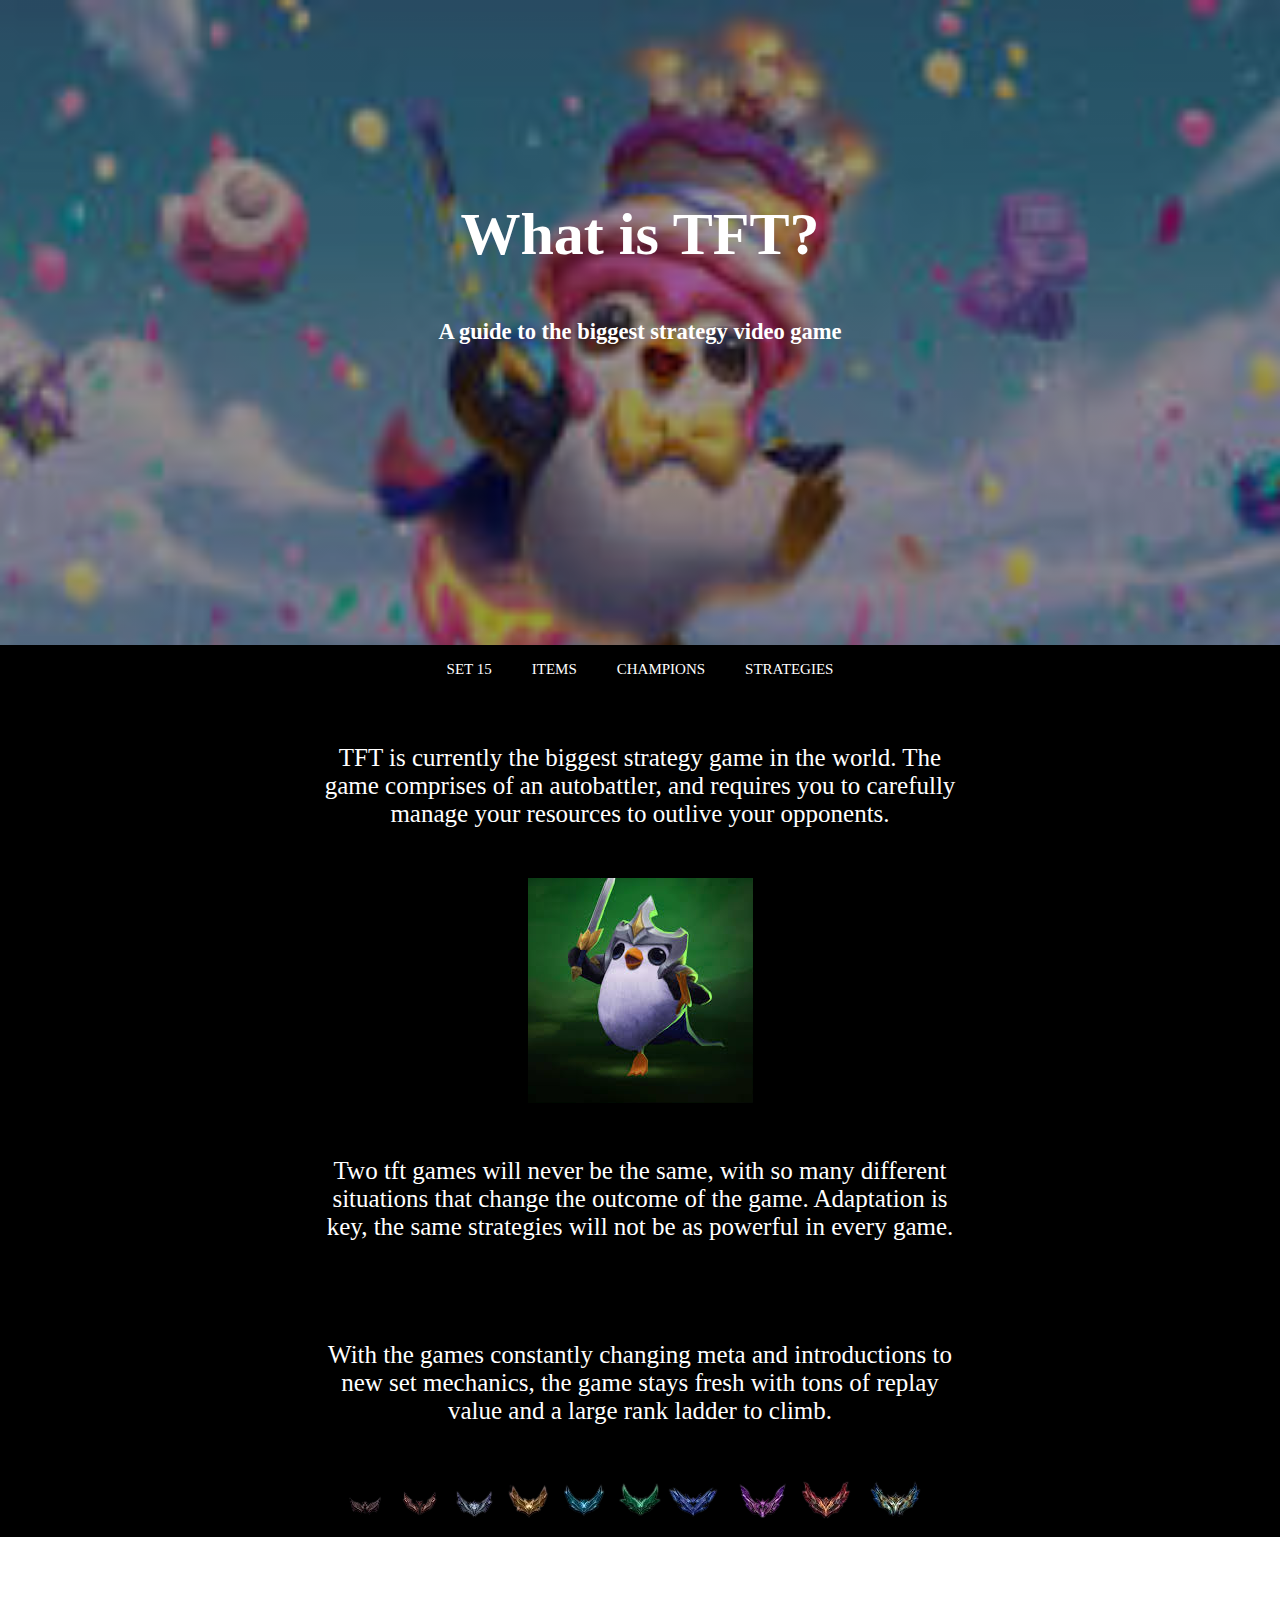
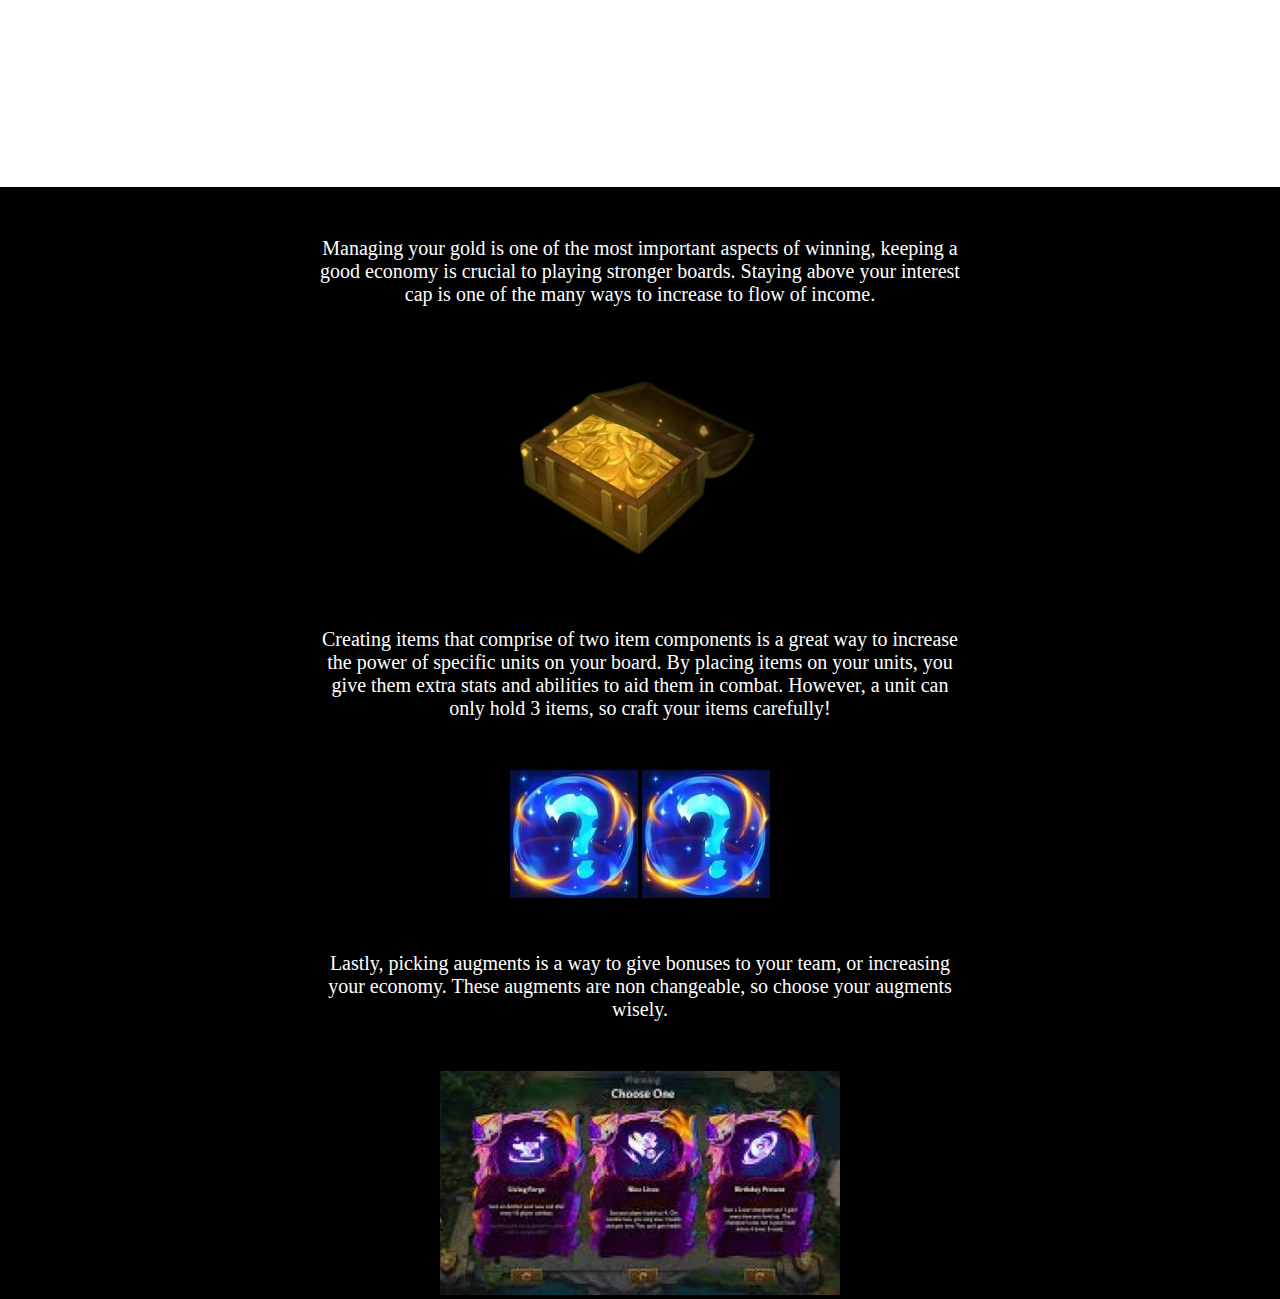
<file: index.html>
<!DOCTYPE html>
<html>  
<head>
    <link rel="stylesheet" href="scripts/stylesheet.css">

    <link rel="preconnect" href="https://fonts.googleapis.com">
    <link rel="preconnect" href="https://fonts.gstatic.com" crossorigin>
    <link href="https://fonts.googleapis.com/css2?family=Open+Sans:ital,wght@0,300..800;1,300..800&family=Space+Mono:ital,wght@0,400;0,700;1,400;1,700&display=swap" rel="stylesheet">
</head>
<body>
    <!-- hero image -->
    <section class="hero home">
        
    </section>
    <!-- content -->
    <div class="title">
        <h1>
            What is TFT?
        </h1>
    </div>

    <div class="wrapper title-content">
        <h2>
            A guide to the biggest strategy video game
        </h2>
    </div>

    <nav class="navbar">
        <div class="sticky">
            <ul class="menu">
                <li><a href="page1.html">SET 15</a></li>
                <li><a href="page2.html">ITEMS</a></li>
                <li><a href="page3.html">CHAMPIONS</a></li>
                <li><a href="page4.html">STRATEGIES</a></li>
            </ul>
        </div>
    </nav>

    <div class="background">
        <div class="wrapper main-content">
            <p>
                TFT is currently the biggest strategy game in the world. The game comprises of an autobattler, and requires you to carefully manage your resources to outlive your opponents. 
            </p>
        </div>

        <div class="wrapper image">
            <img src="content/tft pengu.jpg">
        </div>

        <div class="wrapper main-content">
            <p>
                Two tft games will never be the same, with so many different situations that change the outcome of the game. Adaptation is key, the same strategies will not be as powerful in every game.
            </p>
        </div>

        <div class="wrapper main-content">
            <p>
                With the games constantly changing meta and introductions to new set mechanics, the game stays fresh with tons of replay value and a large rank ladder to climb.
            </p>
        </div>

        <div class="wrapper image">
            <img src="content/tft ranks.png">
        </div>
    </div>

    <div class="large-break"></div>

    <div class="background">
        <div class="wrapper content">
            <p>
                Managing your gold is one of the most important aspects of winning, keeping a good economy is crucial to playing stronger boards. Staying above your interest cap is one of the many ways to increase to flow of income.
            </p>
        </div>

        <div class="wrapper image">
            <img src="content/gold.png">
        </div>

        <div class="wrapper content">
            <p>
                Creating items that comprise of two item components is a great way to increase the power of specific units on your board. By placing items on your units, you give them extra stats and abilities to aid them in combat. However, a unit can only hold 3 items, so craft your items carefully!
            </p>
        </div>

        <div class="wrapper image">
            <img src="content/orb.jpg">
            <img src="content/orb.jpg">
        </div>

        <div class="wrapper content">
            <p>
                Lastly, picking augments is a way to give bonuses to your team, or increasing your economy. These augments are non changeable, so choose your augments wisely.
            </p>
        </div>

        <div class="wrapper image">
            <img src="content/augments.jpg">
        </div>
    </div>


    <!-- java script for navbar -->
    <script src="scripts/index.js"></script>
</body>
</html>
</file>
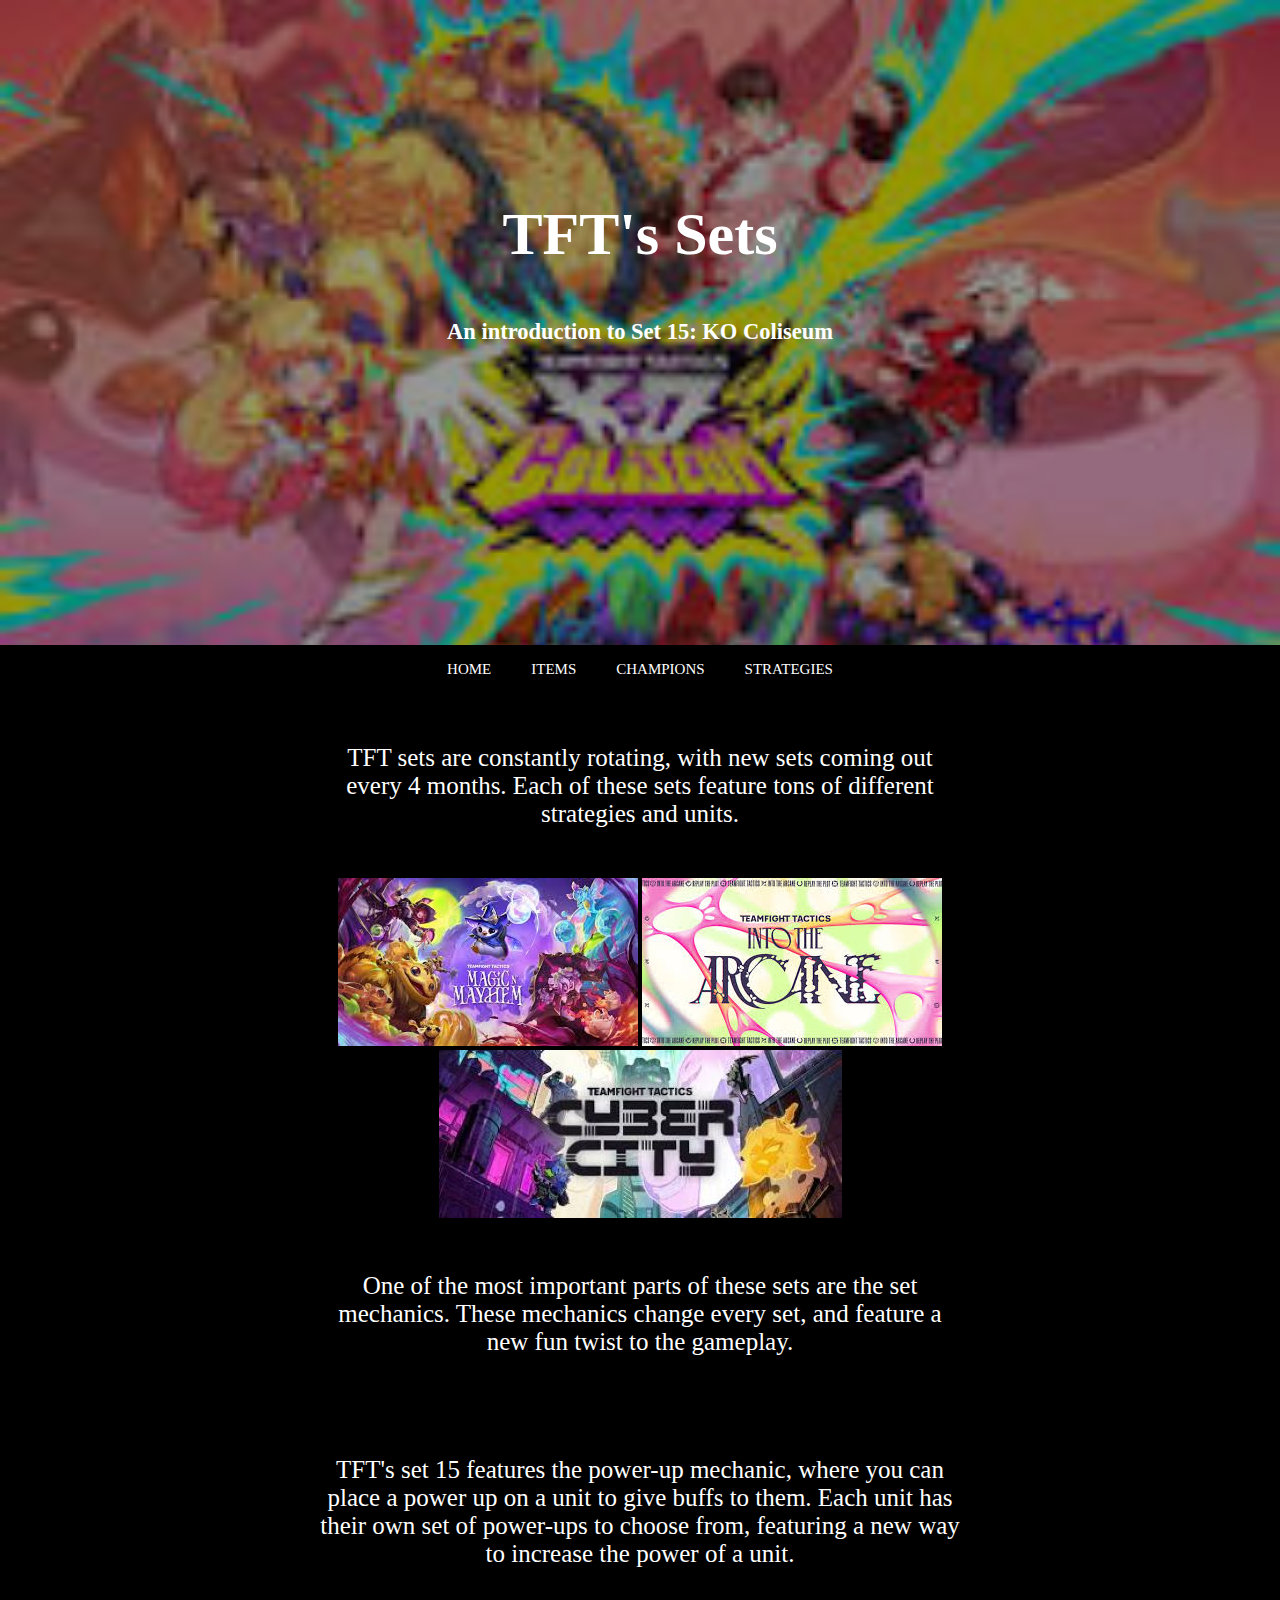
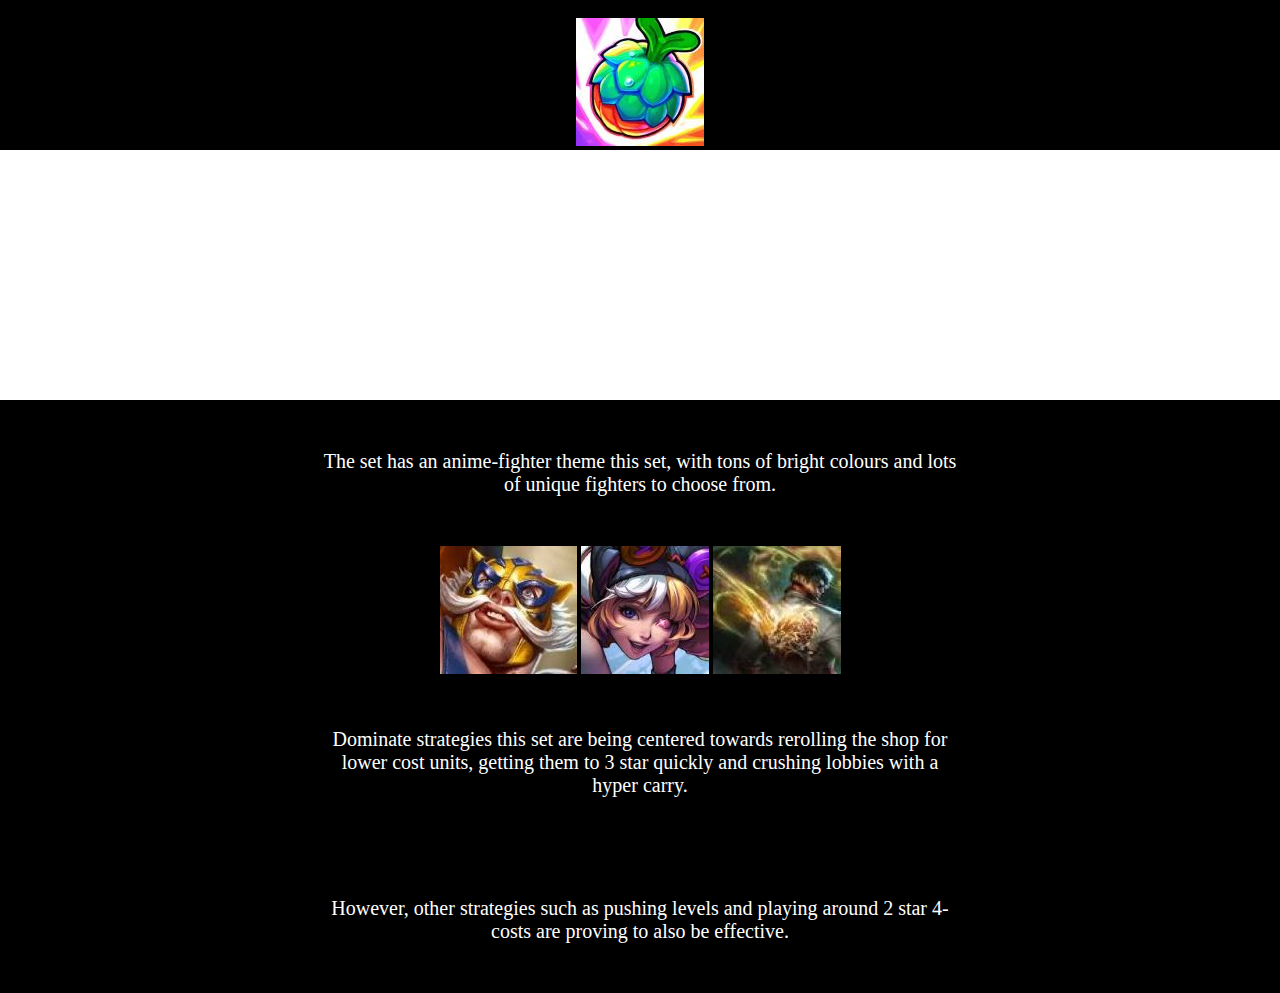
<file: page1.html>
<!DOCTYPE html>
<html>  
<head>
    <link rel="stylesheet" href="scripts/stylesheet.css">
</head>
<body>
    <!-- hero image -->
    <section class="hero page1">

    </section>
    <!-- content -->
    <div class="title">
        <h1>
            TFT's Sets
        </h1>
    </div>

    <div class="wrapper title-content">
        <h2>
            An introduction to Set 15: KO Coliseum
        </h2>
    </div>

    <nav class="navbar">
        <div class="sticky">
            <ul class="menu">
                <li><a href="index.html">HOME</a></li>
                <li><a href="page2.html">ITEMS</a></li>
                <li><a href="page3.html">CHAMPIONS</a></li>
                <li><a href="page4.html">STRATEGIES</a></li>
            </ul>
        </div>
    </nav>

    <div class="background">
        <div class="wrapper main-content">
            <p>
                TFT sets are constantly rotating, with new sets coming out every 4 months. Each of these sets feature tons of different strategies and units. 
            </p>
        </div>

        <div class="wrapper image">
            <img src="content/tft set 12 cover.jpg">
            <img src="content/tft set 13 cover.jpg">
            <img src="content/tft set 14 cover.jpg">
        </div>

        <div class="wrapper main-content">
            <p>
                One of the most important parts of these sets are the set mechanics. These mechanics change every set, and feature a new fun twist to the gameplay.
            </p>
        </div>

        <div class="wrapper main-content">
            <p>
                TFT's set 15 features the power-up mechanic, where you can place a power up on a unit to give buffs to them. Each unit has their own set of power-ups to choose from, featuring a new way to increase the power of a unit.
            </p>
        </div>

        <div class="wrapper image">
            <img src="content/tft set 15 snax.jpg">
        </div>
    </div>

    <div class="large-break"></div>

    <div class="background">
        <div class="wrapper content">
            <p>
                The set has an anime-fighter theme this set, with tons of bright colours and lots of unique fighters to choose from. 
            </p>
        </div>

        <div class="wrapper image">
            <img src="content/tft braum.jpg">
            <img src="content/tft gwen.jpg">
            <img src="content/tft lee sin.jpg">
        </div>

        <div class="wrapper content">
            <p>
                Dominate strategies this set are being centered towards rerolling the shop for lower cost units, getting them to 3 star quickly and crushing lobbies with a hyper carry.
            </p>
        </div>

        <div class="wrapper content">
            <p>
                However, other strategies such as pushing levels and playing around 2 star 4-costs are proving to also be effective.
            </p>
        </div>
    </div>


    <!-- java script for navbar -->
    <script src="scripts/index.js"></script>
</body>
</html>
</file>
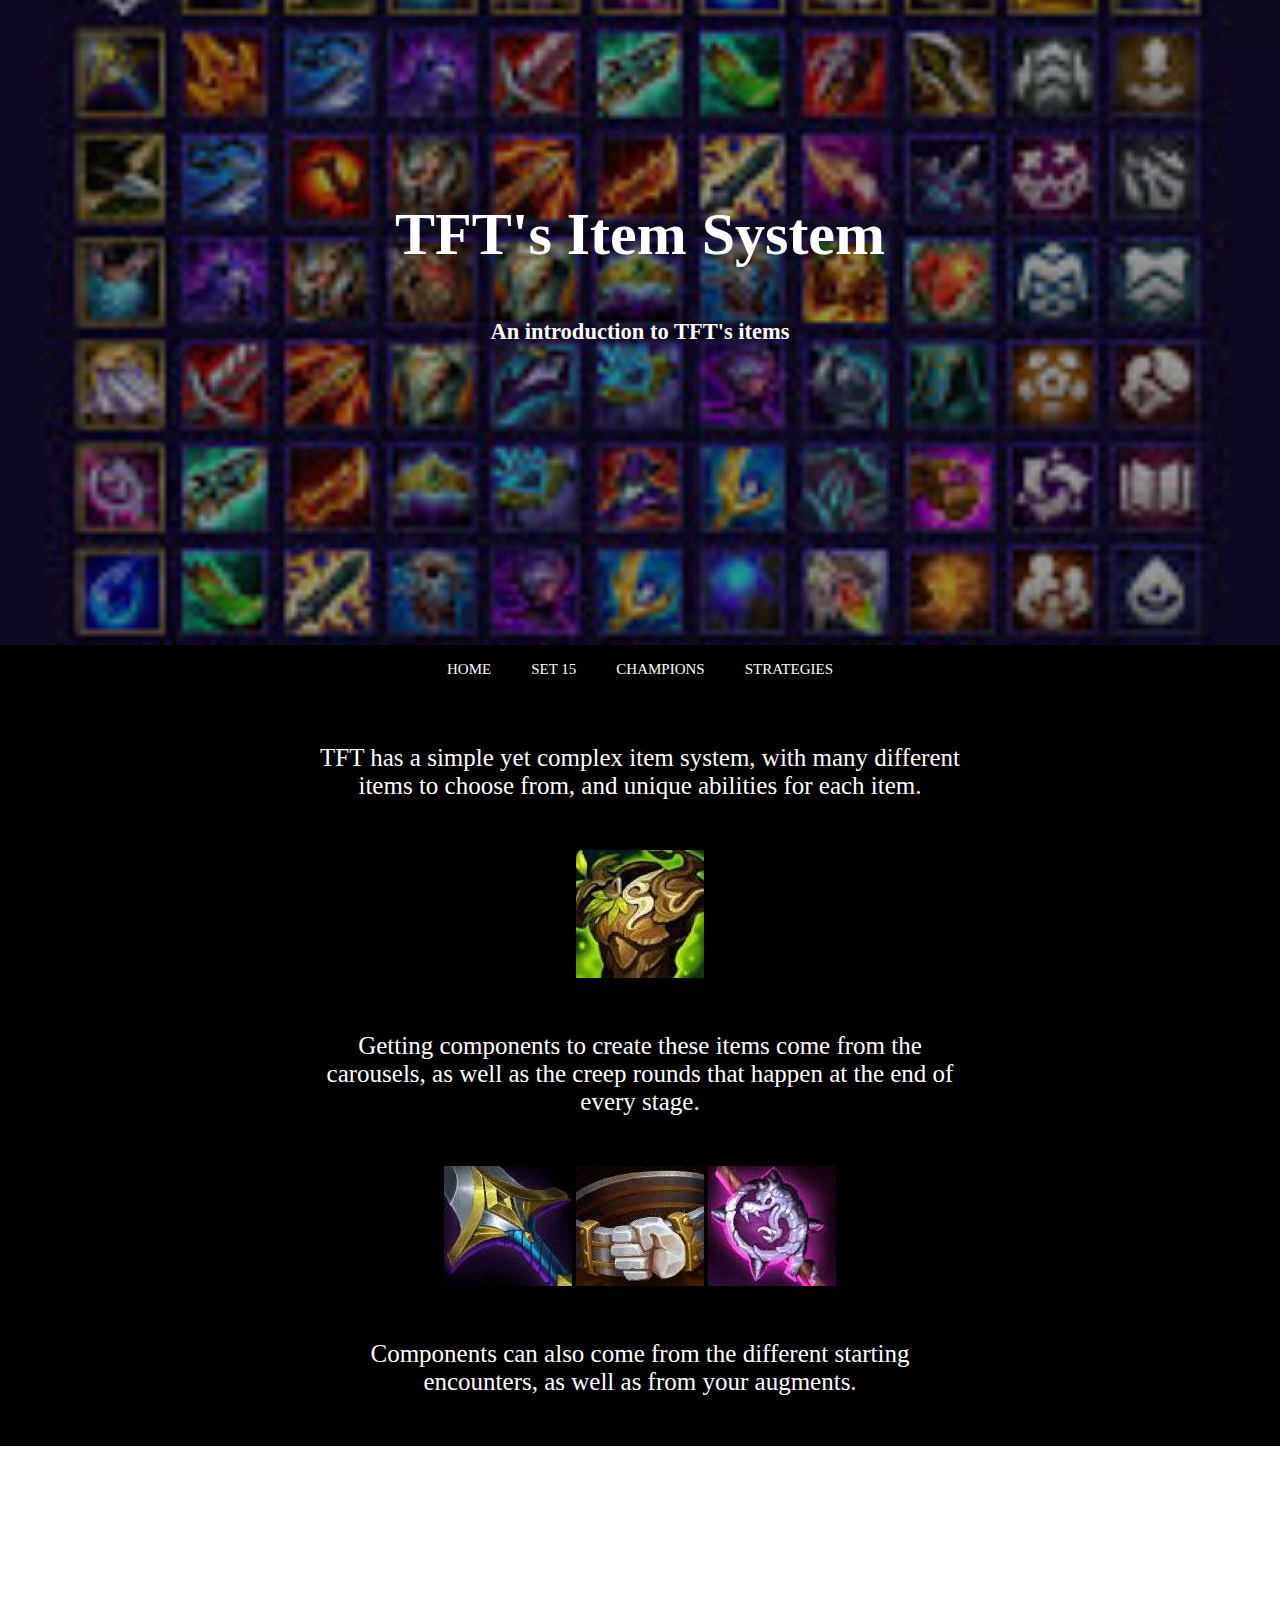
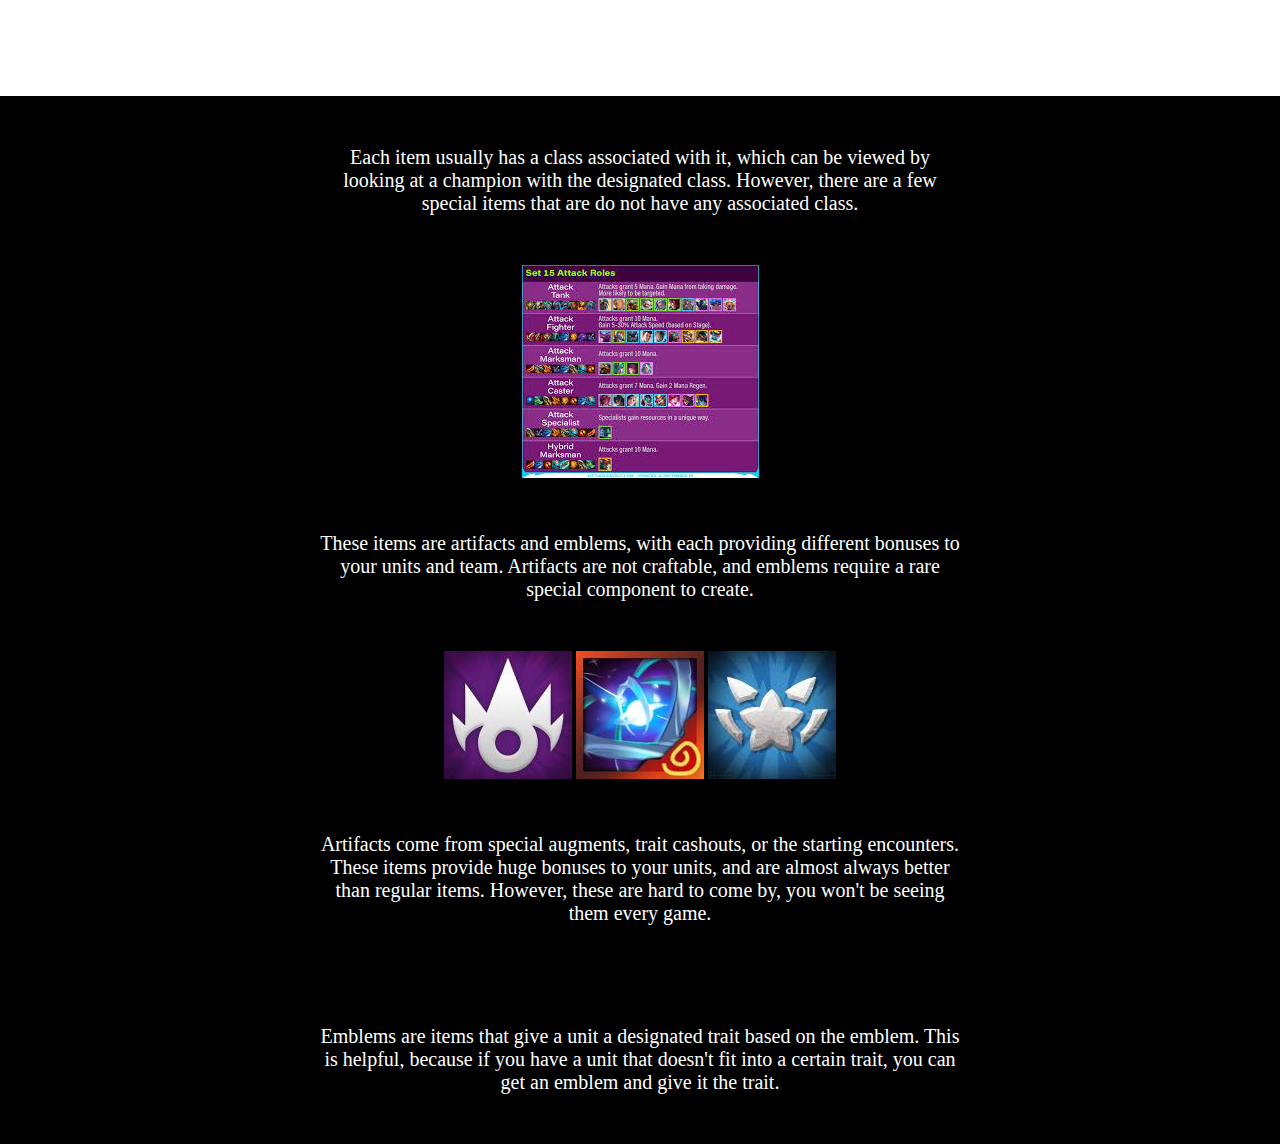
<file: page2.html>
<!DOCTYPE html>
<html>  
<head>
    <link rel="stylesheet" href="scripts/stylesheet.css">
</head>
<body>
    <!-- hero image -->
    <section class="hero page2">

    </section>
    <!-- content -->
    <div class="title">
        <h1>
            TFT's Item System
        </h1>
    </div>

    <div class="wrapper title-content">
        <h2>
            An introduction to TFT's items
        </h2>
    </div>

    <nav class="navbar">
        <div class="sticky">
            <ul class="menu">
                <li><a href="index.html">HOME</a></li>
                <li><a href="page1.html">SET 15</a></li>
                <li><a href="page3.html">CHAMPIONS</a></li>
                <li><a href="page4.html">STRATEGIES</a></li>
            </ul>
        </div>
    </nav>

    <div class="background">
        <div class="wrapper main-content">
            <p>
                TFT has a simple yet complex item system, with many different items to choose from, and unique abilities for each item.
            </p>
        </div>

        <div class="wrapper image">
            <img src="content/warmogs.jpg">
        </div>

        <div class="wrapper main-content">
            <p>
                Getting components to create these items come from the carousels, as well as the creep rounds that happen at the end of every stage. 
            </p>
        </div>

        <div class="wrapper image"> 
            <img src="content/b.f sword.jpg">
            <img src="content/giant belt.jpg">
            <img src="content/rod.jpg">
        </div>

        <div class="wrapper main-content">
            <p>
                Components can also come from the different starting encounters, as well as from your augments. 
            </p>
        </div>
    </div>

    <div class="large-break"></div>

    <div class="background">
        <div class="wrapper content">
            <p>
                Each item usually has a class associated with it, which can be viewed by looking at a champion with the designated class. However, there are a few special items that are do not have any associated class.
            </p>
        </div>

        <div class="wrapper image">
            <img src="content/tft ad roles.jpg">
        </div>

        <div class="wrapper content">
            <p>
                These items are artifacts and emblems, with each providing different bonuses to your units and team. Artifacts are not craftable, and emblems require a rare special component to create.
            </p>
        </div>

        <div class="wrapper image">
            <img src="content/soul fighter emblem.jpg">
            <img src="content/dawncore artifact.jpg">
            <img src="content/star guardian emblem.jpg">
        </div>

        <div class="wrapper content">
            <p>
                Artifacts come from special augments, trait cashouts, or the starting encounters. These items provide huge bonuses to your units, and are almost always better than regular items. However, these are hard to come by, you won't be seeing them every game.
            </p>
        </div>

        <div class="wrapper content">
            <p>
                Emblems are items that give a unit a designated trait based on the emblem. This is helpful, because if you have a unit that doesn't fit into a certain trait, you can get an emblem and give it the trait.
            </p>
        </div>
    </div>


    <!-- java script for navbar -->
    <script src="scripts/index.js"></script>
</body>
</html>
</file>
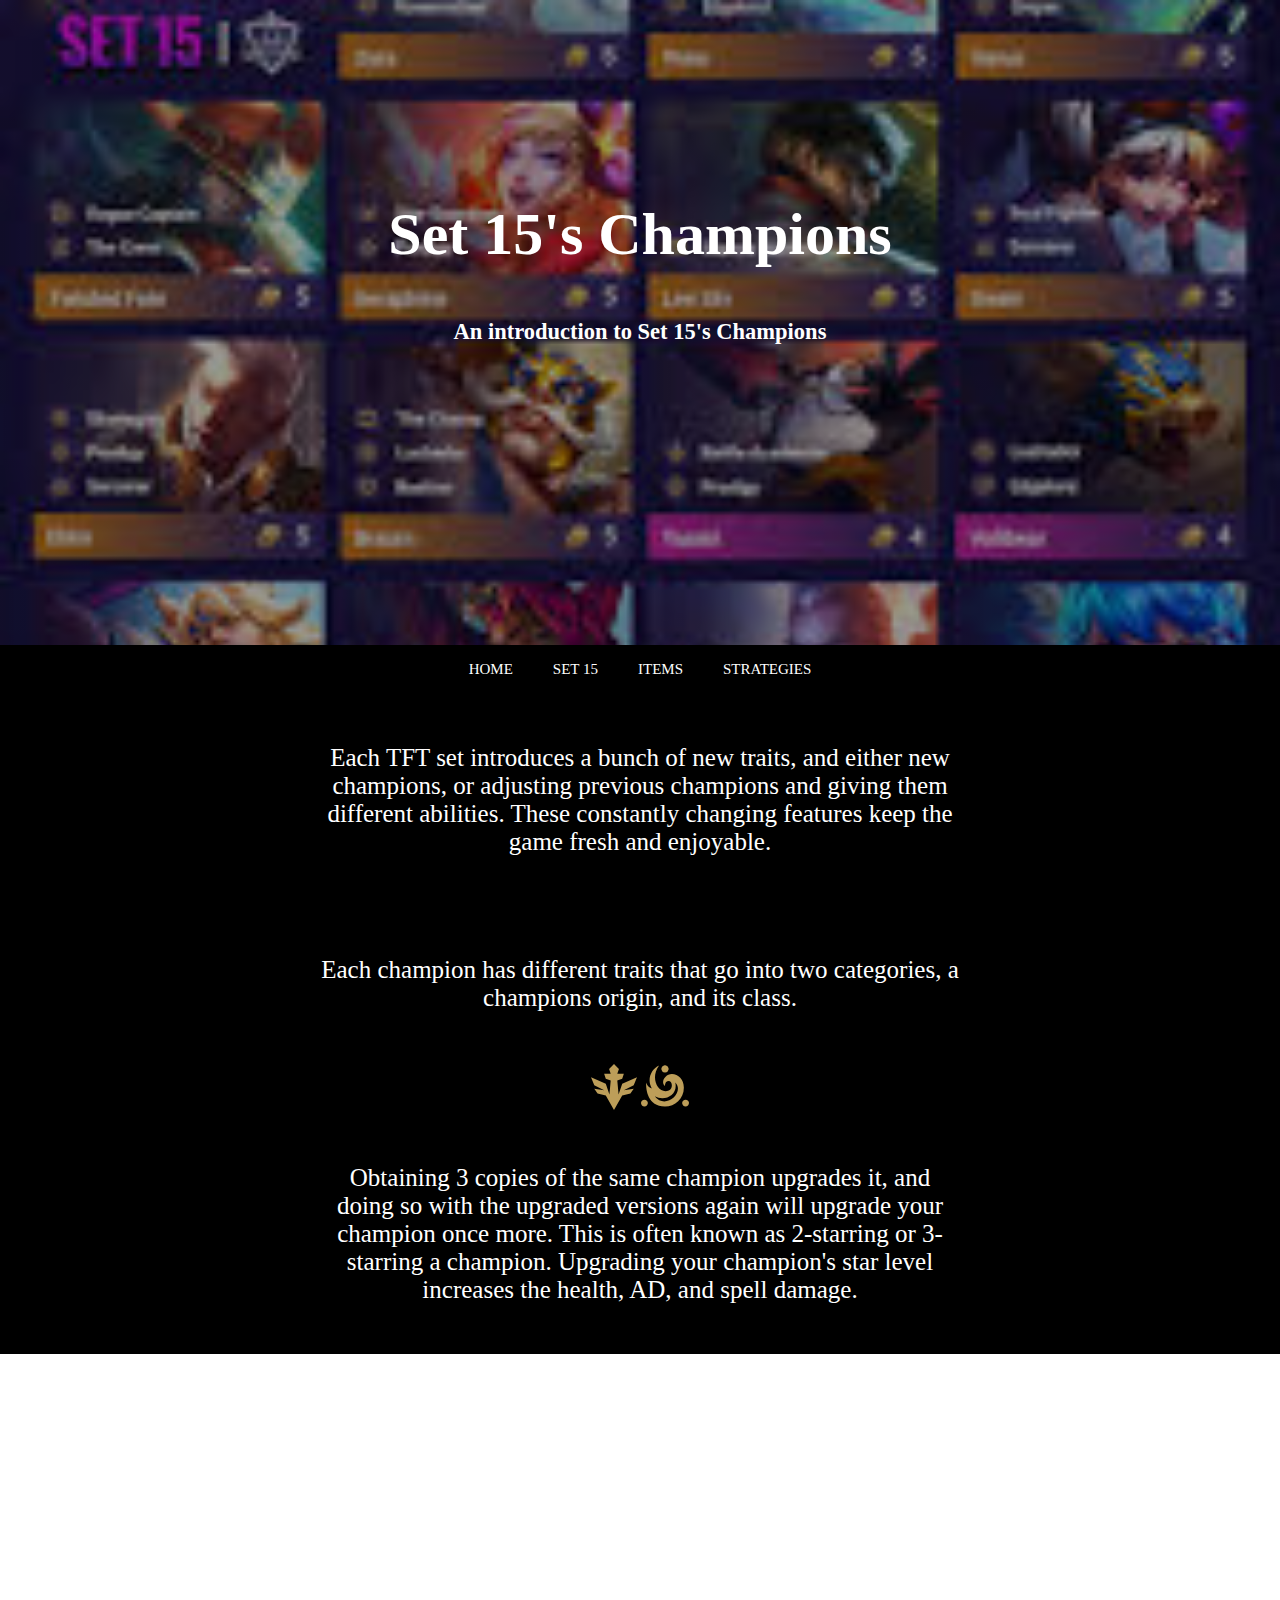
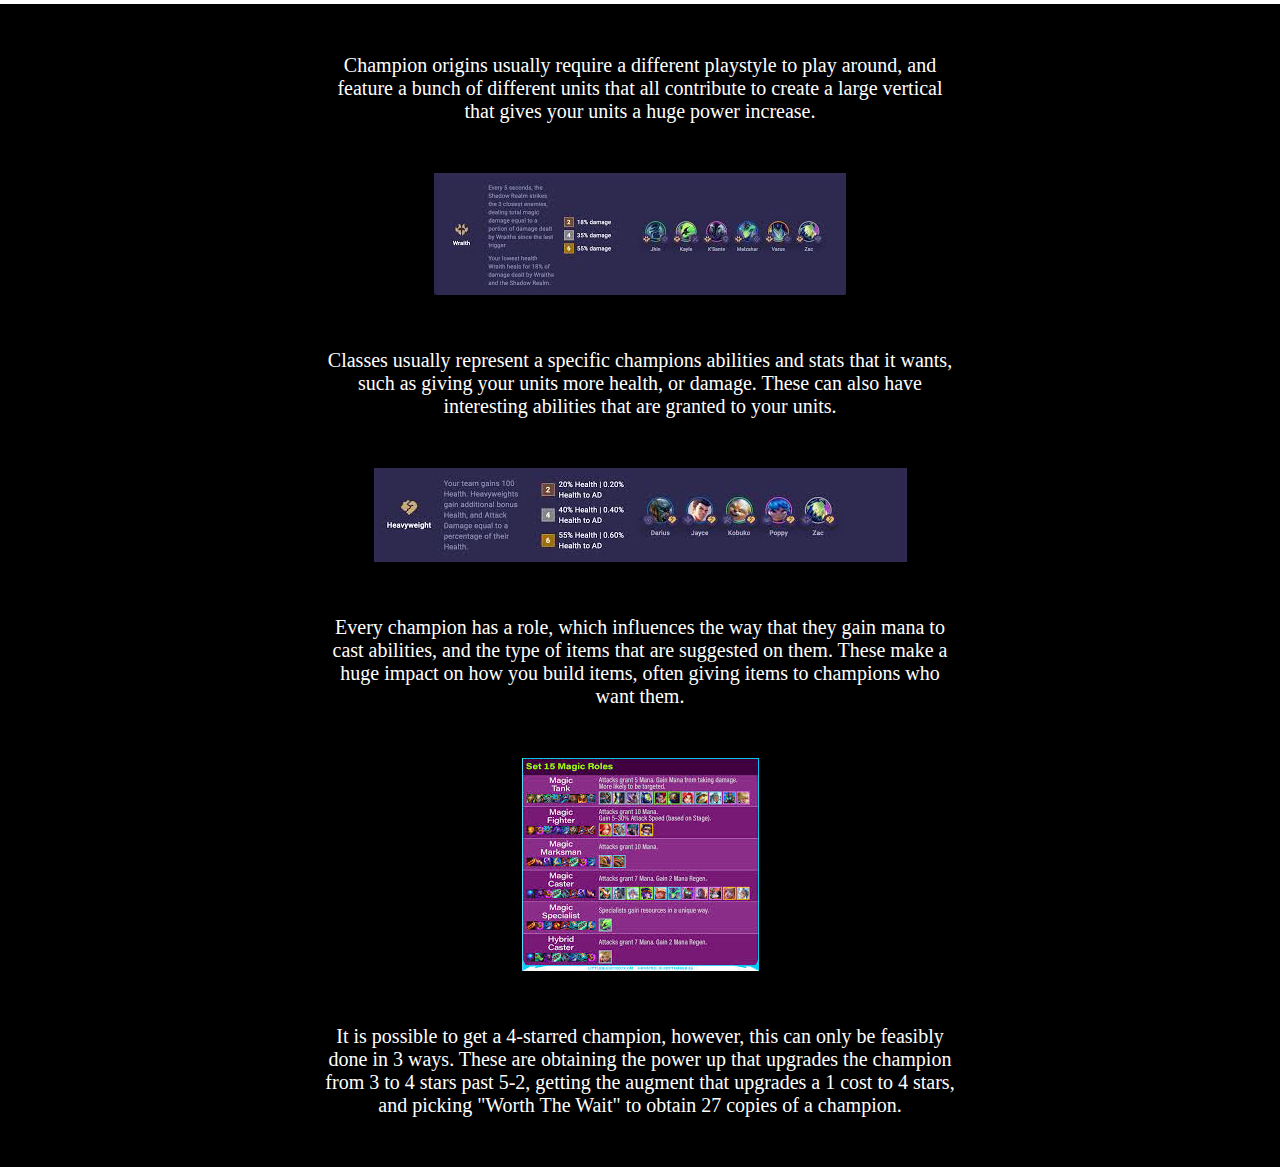
<file: page3.html>
<!DOCTYPE html>
<html>  
<head>
    <link rel="stylesheet" href="scripts/stylesheet.css">

    <link rel="preconnect" href="https://fonts.googleapis.com">
    <link rel="preconnect" href="https://fonts.gstatic.com" crossorigin>
    <link href="https://fonts.googleapis.com/css2?family=Open+Sans:ital,wght@0,300..800;1,300..800&family=Space+Mono:ital,wght@0,400;0,700;1,400;1,700&display=swap" rel="stylesheet">
</head>
<body>
    <!-- hero image -->
    <section class="hero page3">

    </section>
    <!-- content -->
    <div class="title">
        <h1>
            Set 15's Champions
        </h1>
    </div>

    <div class="wrapper title-content">
        <h2>
            An introduction to Set 15's Champions
        </h2>
    </div>

    <nav class="navbar">
        <div class="sticky">
            <ul class="menu">
                <li><a href="index.html">HOME</a></li>
                <li><a href="page1.html">SET 15</a></li>
                <li><a href="page2.html">ITEMS</a></li>
                <li><a href="page4.html">STRATEGIES</a></li>
            </ul>
        </div>
    </nav>

    <div class="background">
        <div class="wrapper main-content">
            <p>
                Each TFT set introduces a bunch of new traits, and either new champions, or adjusting previous champions and giving them different abilities. These constantly changing features keep the game fresh and enjoyable.
            </p>
        </div>

        <div class="wrapper main-content">
            <p>
                Each champion has different traits that go into two categories, a champions origin, and its class.  
            </p>
        </div>

        <div class="wrapper image">
            <img src="content/tft academia origin.svg">
            <img src="content/tft sorcerer class.svg">
        </div>

        <div class="wrapper main-content">
            <p>
                Obtaining 3 copies of the same champion upgrades it, and doing so with the upgraded versions again will upgrade your champion once more. This is often known as 2-starring or 3-starring a champion. Upgrading your champion's star level increases the health, AD, and spell damage. 
            </p>
        </div>
    </div>

    <div class="large-break"></div>

    <div class="background">
        <div class="wrapper content">
            <p>
                Champion origins usually require a different playstyle to play around, and feature a bunch of different units that all contribute to create a large vertical that gives your units a huge power increase.
            </p>
        </div>

        <div class="wrapper image">
            <img src="content/tft wraith bonuses.jpg">
        </div>

        <div class="wrapper content">
            <p>
                Classes usually represent a specific champions abilities and stats that it wants, such as giving your units more health, or damage. These can also have interesting abilities that are granted to your units.
            </p>
        </div>

        <div class="wrapper image">
            <img src="content/tft heavyweight bonus.jpg">
        </div>

        <div class="wrapper content">
            <p>
                Every champion has a role, which influences the way that they gain mana to cast abilities, and the type of items that are suggested on them. These make a huge impact on how you build items, often giving items to champions who want them.
            </p>
        </div>

        <div class="wrapper image">
            <img src="content/tft magic roles.jpg">
        </div>

        <div class="wrapper content">
            <p>
                It is possible to get a 4-starred champion, however, this can only be feasibly done in 3 ways. These are obtaining the power up that upgrades the champion from 3 to 4 stars past 5-2, getting the augment that upgrades a 1 cost to 4 stars, and picking "Worth The Wait" to obtain 27 copies of a champion.
            </p>
        </div>
    </div>


    <!-- java script for navbar -->
    <script src="scripts/index.js"></script>
</body>
</html>
</file>
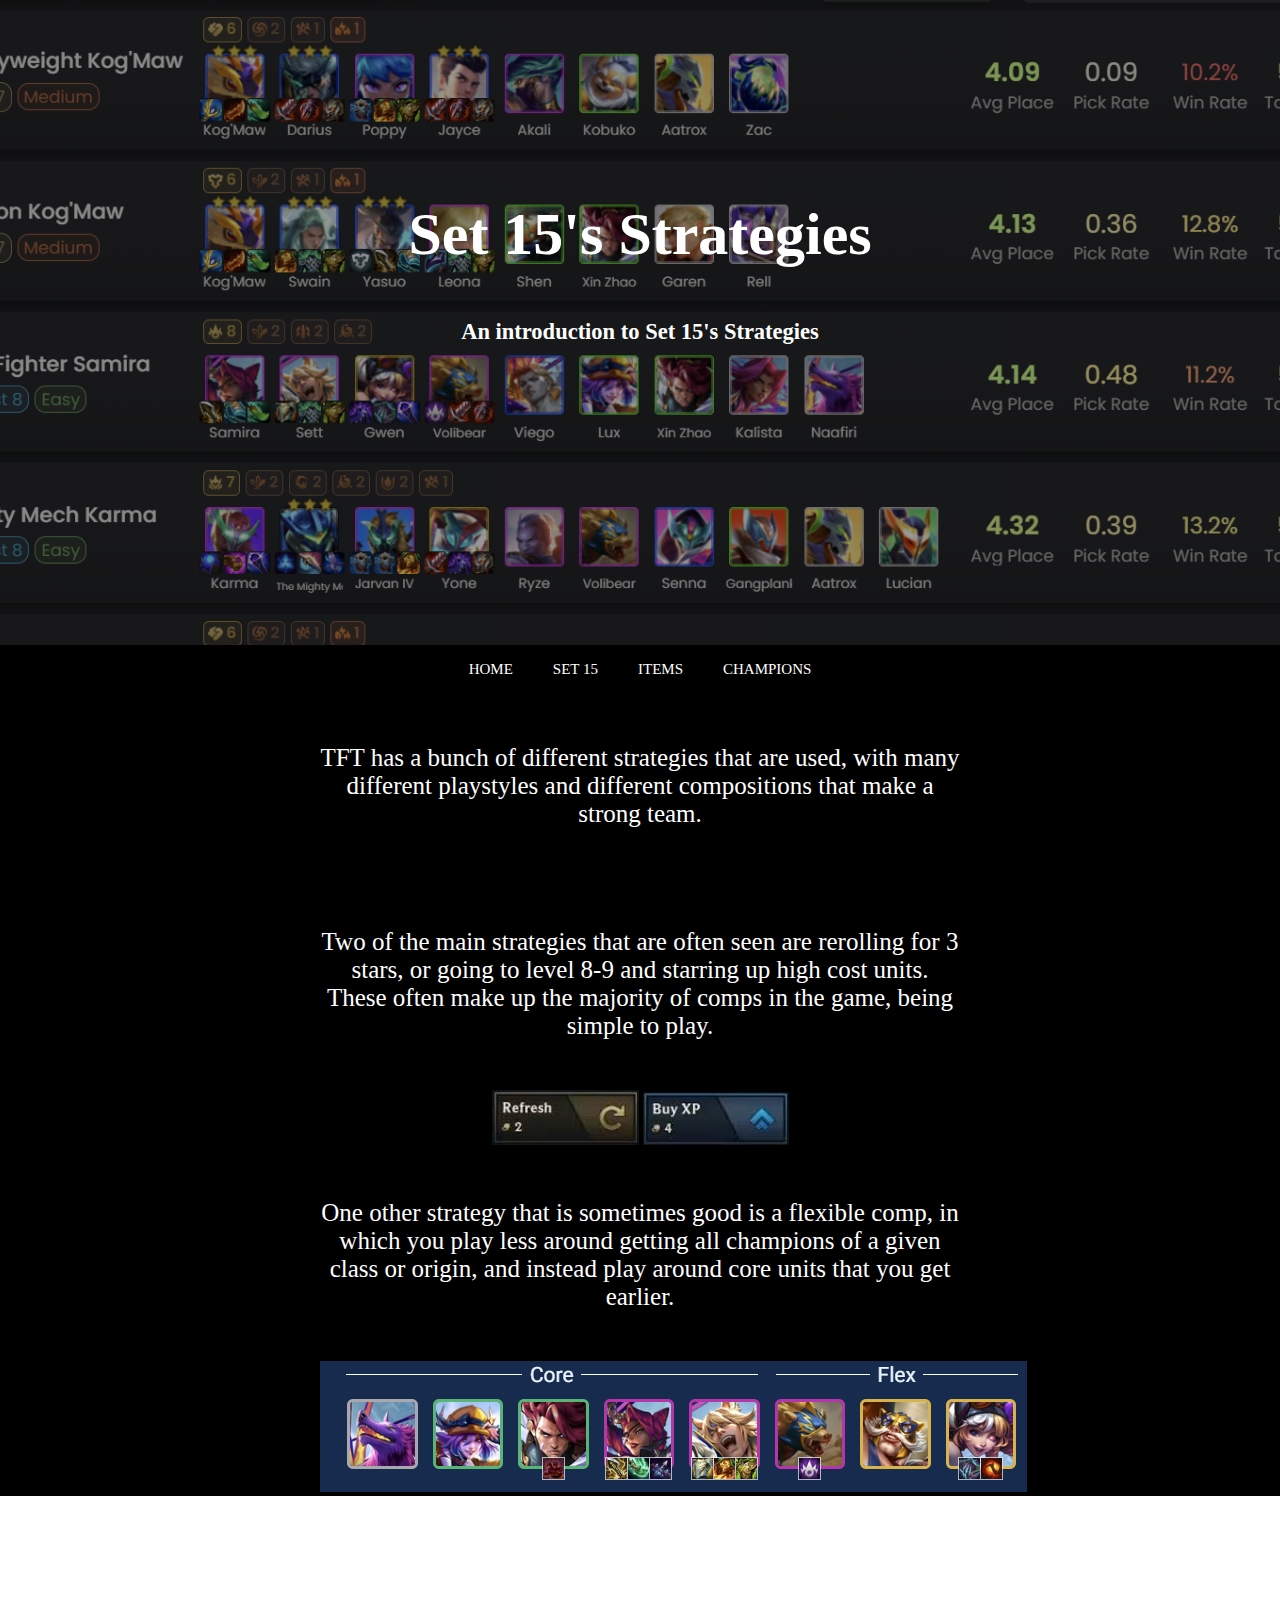
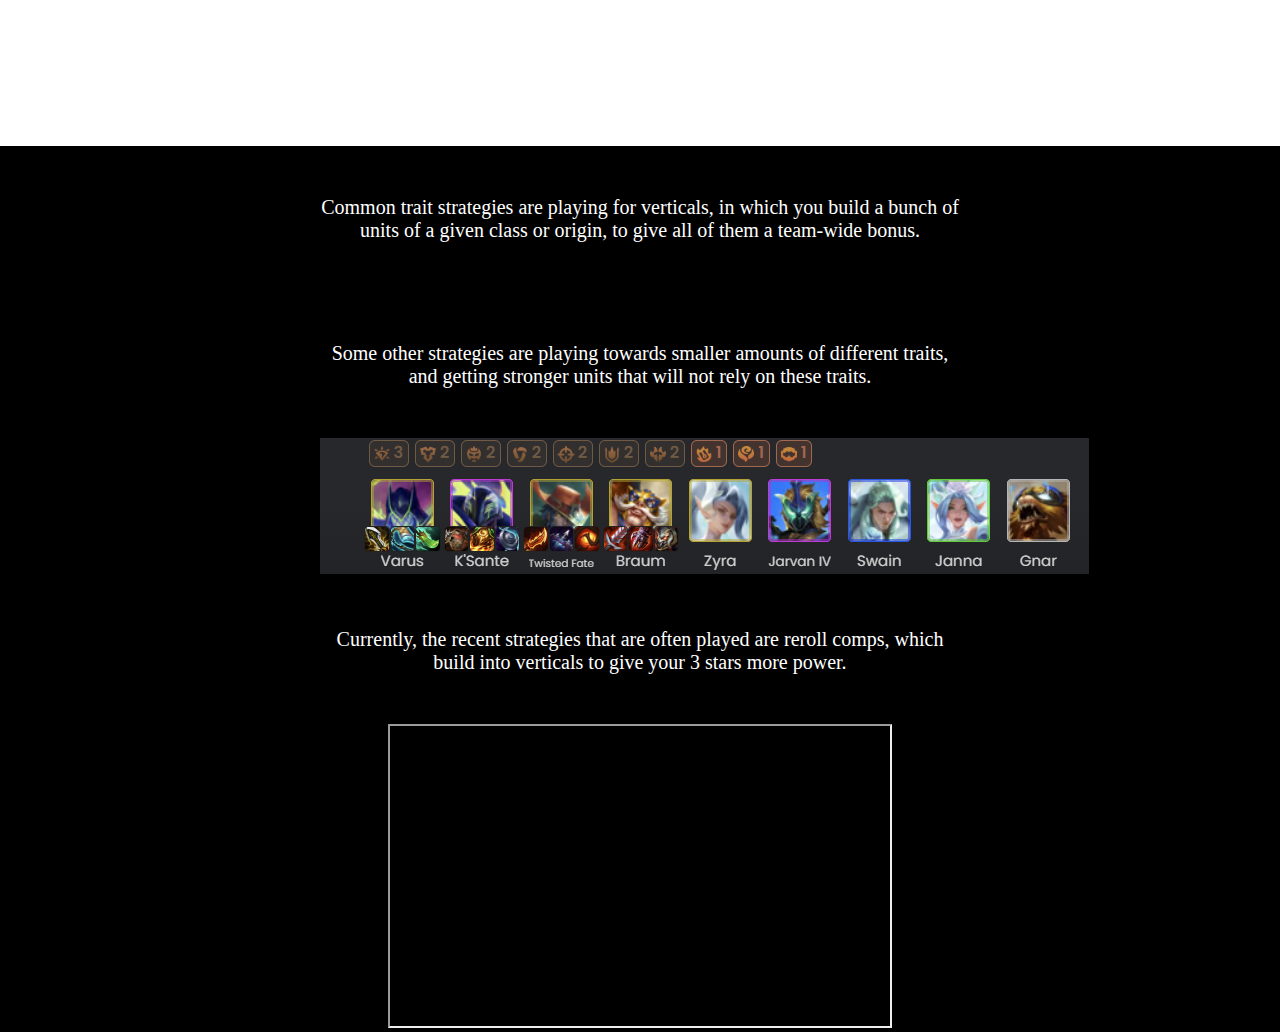
<file: page4.html>
<!DOCTYPE html>
<html>  
<head>
    <link rel="stylesheet" href="scripts/stylesheet.css">

    <link rel="preconnect" href="https://fonts.googleapis.com">
    <link rel="preconnect" href="https://fonts.gstatic.com" crossorigin>
    <link href="https://fonts.googleapis.com/css2?family=Open+Sans:ital,wght@0,300..800;1,300..800&family=Space+Mono:ital,wght@0,400;0,700;1,400;1,700&display=swap" rel="stylesheet">
</head>
<body>
    <!-- hero image -->
    <section class="hero page4">

    </section>
    <!-- content -->
    <div class="title">
        <h1>
            Set 15's Strategies
        </h1>
    </div>

    <div class="wrapper title-content">
        <h2>
            An introduction to Set 15's Strategies
        </h2>
    </div>

    <nav class="navbar">
        <div class="sticky">
            <ul class="menu">
                <li><a href="index.html">HOME</a></li>
                <li><a href="page1.html">SET 15</a></li>
                <li><a href="page2.html">ITEMS</a></li>
                <li><a href="page3.html">CHAMPIONS</a></li>
            </ul>
        </div>
    </nav>

    <div class="background">
        <div class="wrapper main-content">
            <p>
                TFT has a bunch of different strategies that are used, with many different playstyles and different compositions that make a strong team.
            </p>
        </div>

        <div class="wrapper main-content">
            <p>
                Two of the main strategies that are often seen are rerolling for 3 stars, or going to level 8-9 and starring up high cost units. These often make up the majority of comps in the game, being simple to play.
            </p>
        </div>

        <div class="wrapper image">
            <img src="content/roll.jpg">
            <img src="content/level.jpg">
        </div>

        <div class="wrapper main-content">
            <p>
                One other strategy that is sometimes good is a flexible comp, in which you play less around getting all champions of a given class or origin, and instead play around core units that you get earlier.
            </p>
        </div>

        <div class="wrapper image">
            <img src="content/tft flex.png">
        </div>
    </div>

    <div class="large-break"></div>

    <div class="background">
        <div class="wrapper content">
            <p>
                Common trait strategies are playing for verticals, in which you build a bunch of units of a given class or origin, to give all of them a team-wide bonus.
            </p>
        </div>

        <div class="wrapper content">
            <p>
                Some other strategies are playing towards smaller amounts of different traits, and getting stronger units that will not rely on these traits.
            </p>
        </div>

        <div class="wrapper image">
            <img src="content/tft fast 9.png">
        </div>

        <div class="wrapper content">
            <p>
                Currently, the recent strategies that are often played are reroll comps, which build into verticals to give your 3 stars more power.
            </p>
        </div>

        <div class="wrapper">
            <iframe
                width="500"
                height="300"
                src="https://www.youtube.com/watch?v=X0nafibcWWE"
            ></iframe> <!-- works in theory-->
        </div>
    </div>


    <!-- java script for navbar -->
    <script src="scripts/index.js"></script>
</body>
</html>
</file>
<file: scripts/stylesheet.css>
* {
    color: #FFF;
    margin: 0;
    padding: 0;
}

body {
    overflow-x: hidden;
}

/* navigation */
.navbar ul {
    width: 100%;
    background-color: #000;
    display: flex;
    flex-wrap: nowrap;
    justify-content: center;
    list-style: none;
}

.left {
    justify-content: left;
}

.navbar a {
    display: block;
    padding: 16px 20px;
    text-align: center;
    font-size: 15px;
    text-decoration: underline 0.15em rgba(255, 255, 255, 0);
    text-underline-offset: 0.5em;
    transition: text-decoration-color 600ms, color 600ms;
}

.navbar .sticky {
    width: 100%;
    list-style-type: none;
    z-index: 1;
}

/* hero images */

.hero {
    /* display */

    position: absolute;
    z-index: -1;

    /* background image */

    background-repeat: no-repeat;
    background-size: cover;
    background-position: center center;
    background-attachment: fixed;
}

.home {
    background-image: linear-gradient(rgba(0,0,0,0.4), rgba(0,0,0,0.4)), url('/content/tft pengu 6 years.jpg');
}

.page1 {
    background-image: linear-gradient(rgba(0,0,0,0.4), rgba(0,0,0,0.4)), url('/content/set 15 cover.jpg');
}

.page2 {
    background-image: linear-gradient(rgba(0,0,0,0.4), rgba(0,0,0,0.4)), url('/content/set 13 items.jpg');
}

.page3 {
    background-image: linear-gradient(rgba(0,0,0,0.4), rgba(0,0,0,0.4)), url('/content/set 15 units.jpg');
}

.page4 {
    background-image: linear-gradient(rgba(0,0,0,0.4), rgba(0,0,0,0.4)), url('/content/tft set 15 comps.png');
}

/* content */
.background {
    background-color: #000;
}

.wrapper {
    width: 50%;
    text-align: center;
    margin: 0 auto;
    z-index: 2;
    overflow: wrap;
}

.title {
    padding-top: 200px;
    padding-bottom: 50px;
    text-align: center;
    font-weight: bold;
    font-size: 30px;
}

.title-content {
    padding-bottom: 300px;
    font-size: 15px;
}

.main-content {
    padding: 50px 0px;
    text-align: center;
    font-size: 25px;
}

.content {
    padding: 50px 0px;
    text-align: center;
    font-size: 20px;
}

/* breaks */
.large-break {
    height: 250px;
    width: 100%;
    background-color: rgba(0,0,0,0);
}

.med-break {
    height: 150px;
    width: 100%;
    background-color: rgba(0,0,0,0);
}

.small-break {
    height: 100px;
    width: 100%;
    background-color: rgba(0,0,0,0);
}

/* animations */

.navbar a:hover {
    text-decoration-color: rgba(255, 255, 255, 1) ;
    color: rgb(255, 249, 184)
}

.image img:hover {
    animation: image-size 1200ms ease-in-out;
}

@keyframes image-size {
    50% {scale: 125%;}
}
</file>
